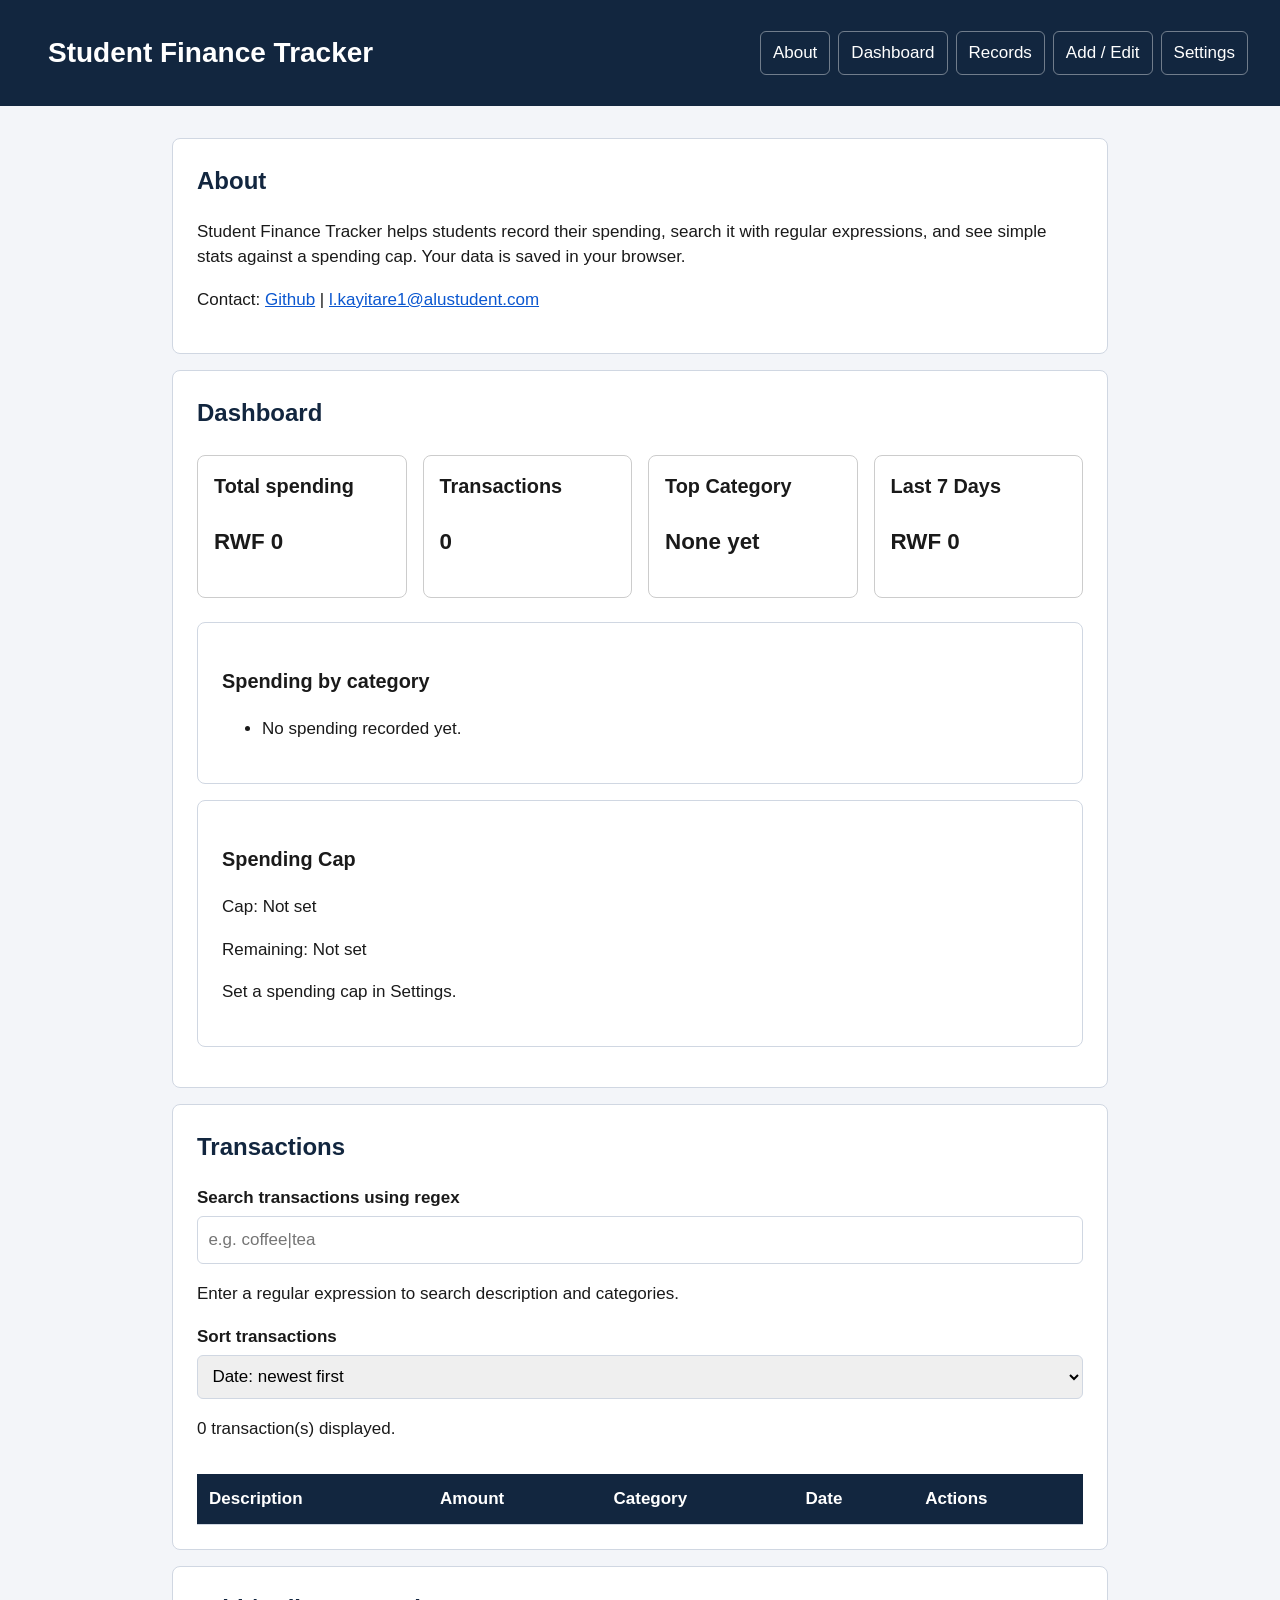
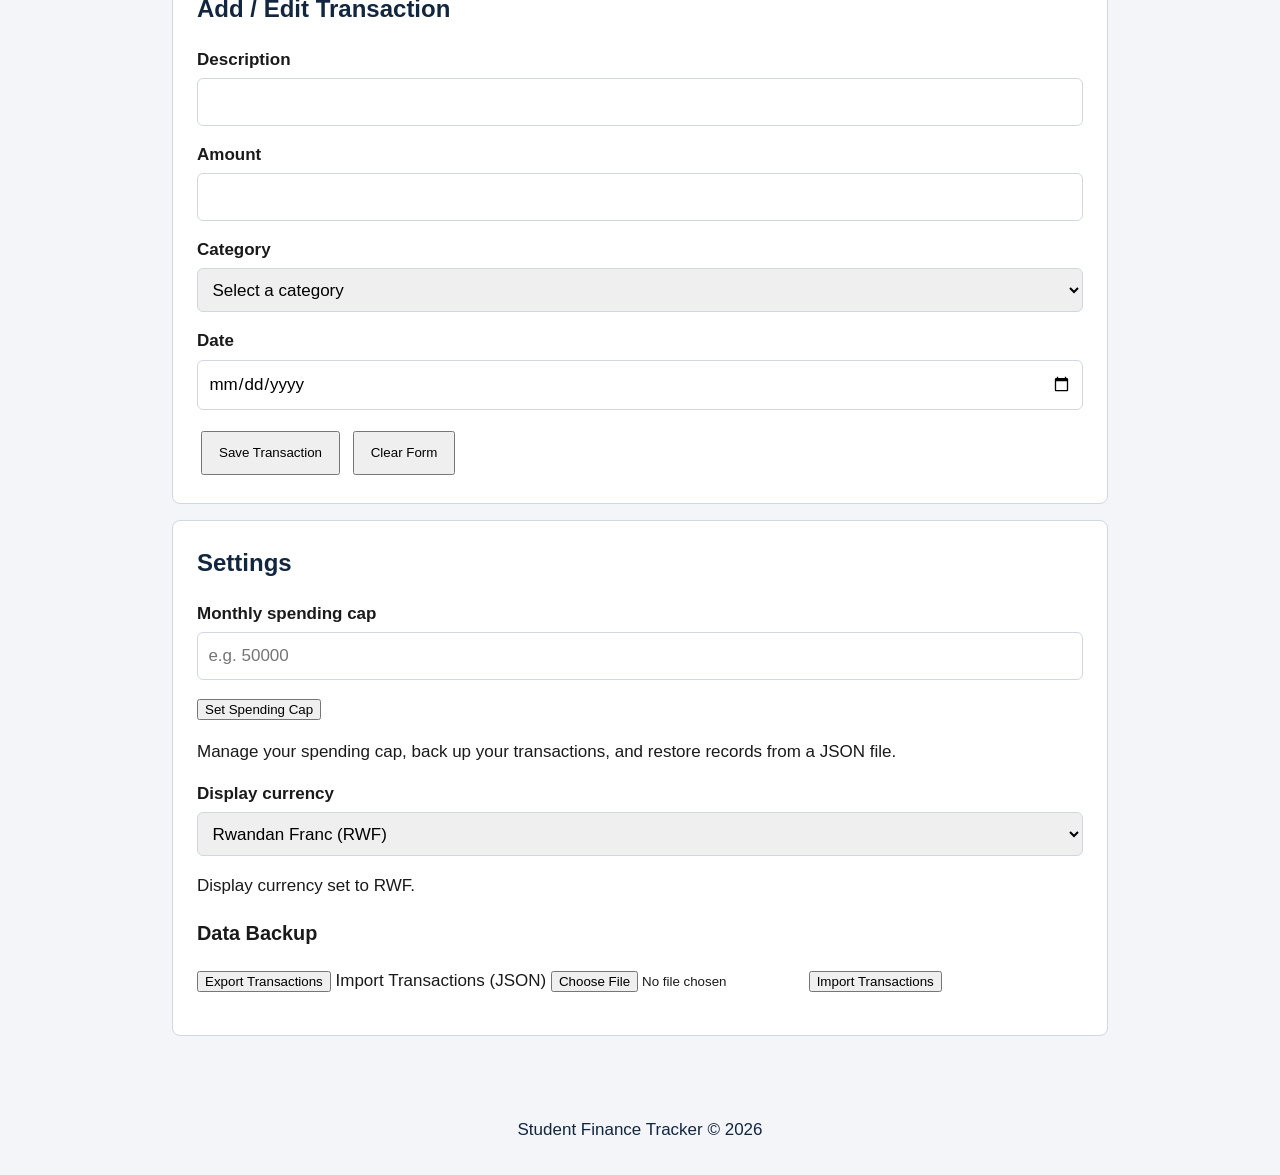
<file: index.html>
<!DOCTYPE html>
<html lang="en">
<head>
    <meta charset="UTF-8">
    <meta name="viewport" content="width=device-width, initial-scale=1.0">
    <title>Student Finance Tracker</title>
    <link rel="stylesheet" href="styles/main.css">
</head>
<body>
    <a class="skip-link" href="#main">Skip to main content</a>
    <header class="site-header">
        <h1 class="site-title">Student Finance Tracker</h1>
    <nav aria-label ="Main navigation">
        <ul>
            <li><a href="#about">About</a></li>
            <li><a href="#dashboard">Dashboard</a></li>
            <li><a href="#records">Records</a></li>
            <li><a href="#form">Add / Edit</a></li>
            <li><a href="#settings">Settings</a></li>
        </ul>
    </nav>
    </header>
    <main id="main" tabindex="-1">
    <section id="about" aria-labelledby="about-title">
    <h2 id="about-title">About</h2>
    <p>Student Finance Tracker helps students record their spending, search it with regular expressions, and see simple stats against a spending cap. Your data is saved in your browser.</p>
    <p>Contact: <a href="https://github.com/Kayitarelibery">Github</a> | <a href="mailto:l.kayitare1@alustudent.com">l.kayitare1@alustudent.com</a></p>
    </section>
    
    <section id="dashboard" aria-labelledby="dashboard-title">
        <h2 id="dashboard-title">Dashboard</h2>
    <div class="dashboard-grid">
        <article class="stat-card">
            <h3>Total spending</h3>
            <p id="total-spending">0.00</p>
        </article>
        <article class="stat-card">
            <h3>Transactions</h3>
            <p id="total-transactions">0</p>
        </article>
        <article class="stat-card">
            <h3>Top Category</h3>
            <p id="top-category">None yet</p>
        </article>
        <article class="stat-card">
            <h3>Last 7 Days</h3>
            <p id="weekly-spending">0.00</p>
        </article>
    </div>
    <section aria-labelledby="category-summary-title">
        <h3 id="category-summary-title">Spending by category</h3>
        <ul id="category-summary">
            <li>No spending recorded yet</li>
        </ul>
    </section>
    <section aria-labelledby="cap-summary-title">
        <h3 id="cap-summary-title">Spending Cap</h3>
        <p>Cap: <span id="spending-cap">Not set</span></p>
        <p>Remaining: <span id="remaining-budget">Not set</span></p>
        <p id="cap-status" role="status" aria-live="polite"></p>
    </section>            
    </section>
    <section id="records" aria-labelledby="records-title">
        <h2 id="records-title">Transactions</h2>
        <div class="form-field">
            <label for="search-input">Search transactions using regex</label>
            <input
            type="search"
            id="search-input"
            placeholder="e.g. coffee|tea"
            aria-describedby="search-help search-error"
            >
            <p id="search-help">Enter a regular expression to search description and categories.</p>
            <p id="search-error" role="status" aria-live="polite"></p>
            </div>
            <div class="form-field">
                <label for="sort-select">Sort transactions</label>
                <select id="sort-select">
                    <option value="date-desc">Date: newest first</option>
                    <option value="date-asc">Date: oldest first</option>
                    <option value="description-asc">Description: A-Z</option>
                    <option value="description-desc">Description:Z-A</option>
                    <option value="amount-asc">Amount: lowest first</option>
                    <option value="amount-desc">Amount: highest first</option>
                </select>
            </div>
            <p id="record-count" role="status" aria-live="polite">No transactions yet.</p>
            <div class="table-container">
                <table>
                    <thead>
                        <tr>
                            <th scope="col">Description</th>
                            <th scope="col">Amount</th>
                            <th scope="col">Category</th>
                            <th scope="col">Date</th>
                            <th scope="col">Actions</th>
                        </tr>
                    </thead>
                <tbody id="records-body"></tbody>
                </table>
                </div>
                </section>   
    <section id="form" aria-labelledby="form-title">
        <h2 id="form-title">Add / Edit Transaction</h2>
       
    <form id="transaction-form" novalidate>
        <input type="hidden" id="transaction-id">
     <div class="form-field">
        <label for="description">Description</label>
        <input type="text" id="description" name="description" required aria-describedby="description-error">
        <p id="description-error" class="error-message"></p>
     </div>
     
     <div class="form-field">
        <label for="amount">Amount</label>
        <input type="number" id="amount" name="amount" min="0" step="0.01" required aria-describedby="amount-error">
        <p id="amount-error" class="error-message"></p>
     </div>
     
     <div class="form-field">
        <label for="category">Category</label>
        <select id="category" name="category" required aria-describedby="category-error">
            <option value="">Select a category</option>
            <option value="Food">Food</option>
            <option value="Books">Books</option>
            <option value="Transport">Transport</option>
            <option value="Entertainment">Entertainment</option>
            <option value="Fees">Fees</option>
            <option value="Other">Other</option>
        </select>
        <p id="category-error" class="error-message"></p>
        </div>
        <div class="form-field">
            <label for="date">Date</label>
            <input type="date" id="date" required aria-describedby="date-error">
                <p id="date-error" class="error-message"></p>
        </div>
        <p id="form-status" role="status" aria-live="polite"></p>            
        <button type="submit">Save Transaction</button>
        <button type="reset">Clear Form</button>
    </form>
    </section>
    <section id="settings" aria-labelledby="settings-title">
        <h2 id="settings-title">Settings</h2>
        <div class="form-field">
            <label for="spending-cap-input">Monthly spending cap</label>
            <input
               type="number"
               id="spending-cap-input"
               min="0.01"
               step="0.01"
               placeholder="e.g. 50000"
            >
         </div> 
         <button type="button" id="save-spending-cap">Set Spending Cap</button>
         <p id="settings-status" role="status" aria-live="polite"></p>
         <p>Manage your spending cap, back up your transactions, and restore records from a JSON file.</p>  
        <div class="form-field">
            <label for="currency-select">Display currency</label>
            <select id="currency-select">
                <option value="RWF">Rwandan Franc (RWF)</option>
                <option value="USD">US Dollar (USD)</option>
                <option value="EUR">Euro (EUR)</option>
                <option value="KES">Kenyan Shilling (KES)</option>
            </select>
        </div>
        <p id="currency-status" role="status" aria-live="polite"></p>        
         <h3>Data Backup</h3>
        <div class="backup-controls">
            <button type="button" id="export-data">Export Transactions</button>
            <label for="import-file">Import Transactions (JSON)</label>
            <input type="file" id="import-file" accept=".json,application/json">
            <button type="button" id="import-data">Import Transactions</button>
            <p id="backup-status" role="status" aria-live="polite"></p>    
        </div>    
    </section>
    </main>
    <footer class="site-footer">
        <p>Student Finance Tracker &copy; 2026</p>
    </footer>   
    <script type="module" src="scripts/form.js"></script>
    <script type="module" src="scripts/backup.js"></script> 
    <script type="module" src="scripts/settings.js"></script>            
</body>
</html>
</file>
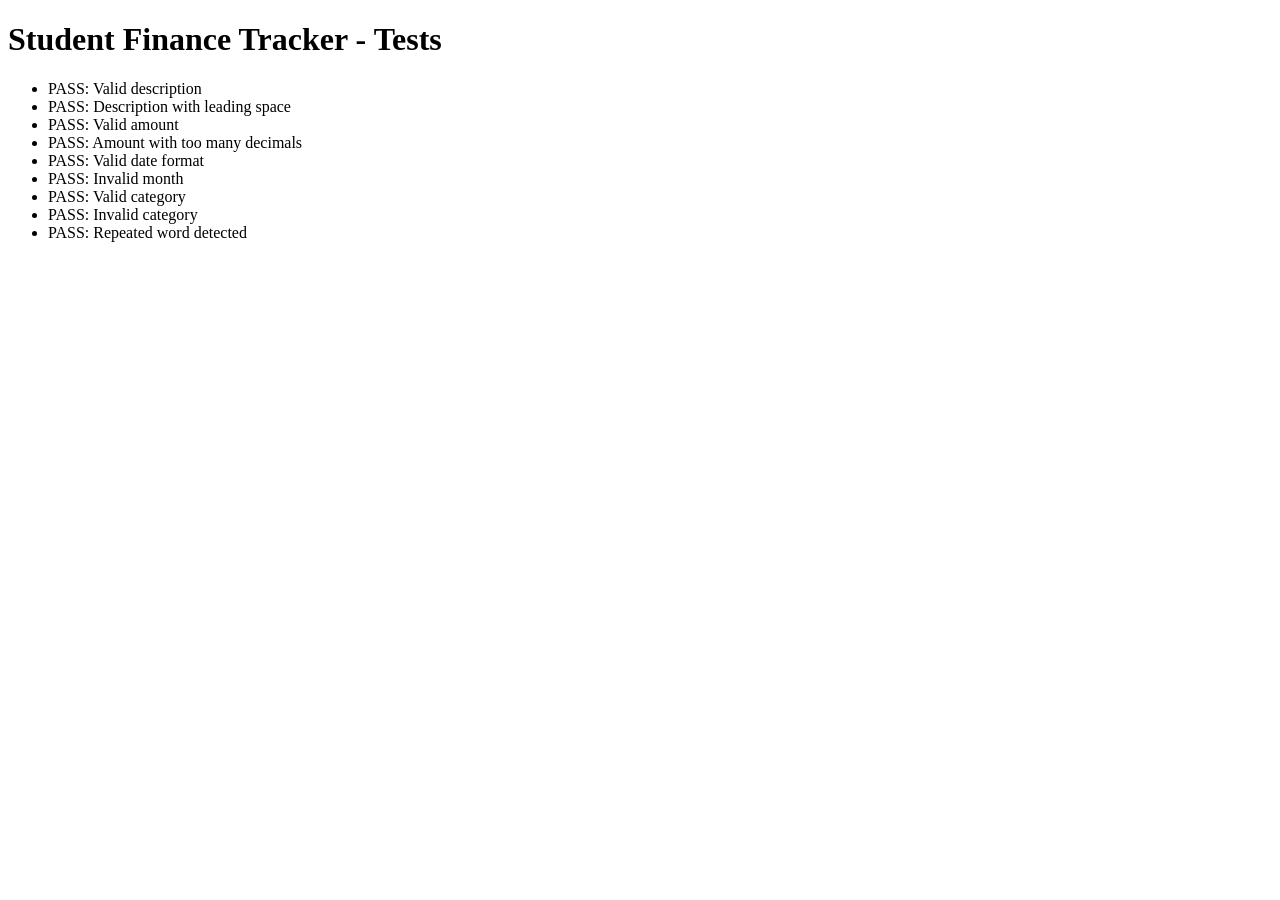
<file: tests.html>
<!DOCTYPE html>
<html lang="en">
<head>
    <meta charset="UTF-8">
    <meta name="viewport" content="width=device-width, initial-scale=1.0">
    <title> Validation Tests</title>
</head>
<body>
    <main>
        <h1>Student Finance Tracker - Tests</h1>
        <ul id="test-results" aria-live="polite"></ul>
    </main>
    <script type="module">
    import{
        validateDescription,
        validateAmount,
        validateDate,
        validateCategory,
        hasDuplicateWord
    } from "./scripts/validators.js";
    const tests = [
        ["Valid description", validateDescription("Lunch at school"), true],
        ["Description with leading space", validateDescription(" Lunch"), false],
        ["Valid amount", validateAmount("25.50"), true],
        ["Amount with too many decimals", validateAmount("25.555"), false],
        ["Valid date format", validateDate("2026-10-13"), true],
        ["Invalid month", validateDate("2026-13-13"), false],
        ["Valid category", validateCategory("Bus Fare"), true],
        ["Invalid category", validateCategory("Food123"), false],
        ["Repeated word detected",hasDuplicateWord("coffee coffee"), true]
    ];
    const results = document.getElementById("test-results");
    tests.forEach(([name, actual, expected]) => {
const item = document.createElement("li");
const passed = actual === expected;
item.textContent = `${passed ? "PASS" : "FAIL"}: ${name}`;
results.appendChild(item);
});
</script>
</body>
</html>
</file>
<file: styles/main.css>
:root{
    --navy: #12263f;
    --accent: #ffbf47;
    --text: #1a1a1a;
    --bg: #f3f5f9;
    --card: #ffffff;
    --border: #d0d7e2;
    --link: #0b57d0;
}
*{
    box-sizing: border-box;
}
body{
    margin: 0;
    font-family: Arial, Helvetica, sans-serif;
    font-size: 1rem;
    line-height: 1.5;
    color: var(--text);
    background-color: var(--bg);
}
a{
    color: var(--link);
}
:focus-visible{
    outline: 3px solid var(--link);
    outline-offset: 2px;
}
.site-header :focus-visible,
.skip-link:focus-visible{
    outline-color: var(--accent);
}
.skip-link{
    position: absolute;
    top: 0;
    left: 0;
    padding: 0.75rem 1rem;
    background: var(--accent);
    color: var(--navy);
    font-weight: bold;
    transform: translateY(-120%);
    transition: transform 0.2s ease;
    z-index: 10;
}
.skip-link:focus {
    transform: translateY(0);
}
.site-header{
    background-color: var(--navy);
    color: #ffffff;
    padding: 1rem;
}
.site-header h1{
    margin: 0 0 0.75rem;
    font-size: 1.5rem;
}
.site-header nav ul{
    display: flex;
    flex-wrap: wrap;
    gap: 0.5rem;
    margin: 0;
    padding: 0;
    list-style: none;
}
.site-header nav a{
    display: inline-flex;
    align-items: center;
    min-height: 44px;
    padding: 0 0.75rem;
    color: #ffffff;
    text-decoration: none;
    border: 1px solid rgba(255,255, 255, 0.4);
    border-radius: 6px;
}
.site-header nav a:hover{
    background-color: rgba(255,255, 255, 0.15);
}
main{
    padding: 1rem;
}
main:focus{
    outline: none;
}
main section{
    background-color: var(--card);
    border: 1px solid var(--border);
    border-radius: 8px;
    padding: 1rem;
    margin-bottom: 1rem;
}
main h2{
    margin-top: 0;
    color: var(--navy);
    font-size: 1.25rem;
}
.site-footer{
    padding: 1rem;
    text-align: center;
    color: var(--navy);
}
@media (min-width: 768px){
    .site-header{
        display: flex;
        align-items: center;
        justify-content: space-between;
        padding: 1rem 2rem;
    }
    .site-header h1{
        margin: 0;
        font-size: 1.75rem;
    }
    main{
        max-width: 760px;
        margin: 0 auto;
        padding: 1.5rem;
    }
    main section{
        padding: 1.5rem;
    }
}
@media (min-width: 1024px){
    body{
        font-size: 1.0625rem;
    }
    main{
        max-width: 1000px;
        padding: 2rem;
    }
    main h2{
        font-size: 1.5rem;
    }
}
@media (prefers-reduced-motion: reduce){
    .skip-link{
        transition: none;
    }
}
.form-field{
    margin-bottom: 1rem;
}
.form-field label{
    display: block;
    margin-bottom: 0.35rem;
    font-weight: bold;
}
.form-field input,
.form-field select{
    width: 100%;
    min-height: 44px;
    padding: 0.65rem;
    border: 1px solid var(--border);
    border-radius: 6px;
    font: inherit;
}
.error-message{
    color: #b42318;
    margin: 0.25rem 0 0;
    font-size: 0.9rem;
}
#form-status{
    margin-top: 1rem;
}
#transaction-form button{
    min-height: 44px;
    padding: 0.65rem 1rem;
    margin: 0.25rem;
    cursor: pointer;
}
.table-container{
    width: 100%;
    overflow-x: auto;
}
table{
    width: 100%;
    border-collapse: collapse;
    margin-top: 1rem;
}
th,
td{
    padding: 0.75rem;
    border-bottom: 1px solid var(--border);
    text-align: left;
}
th{
    background-color: var(--navy);
    color: #ffffff;
}
tbody tr:hover{
    background-color: var(--bg);
}
mark{
    background-color: #ffdf80;
    color: #1a1a1a;
    padding: 0.05rem;
}
@media (max-media: 767px){
th,
td{
    padding:0.5rem;
}
}
.dashboard-grid {
    display: grid;
    grid-template-columns: repeat(auto-fit, minmax(180px, 1fr));
    gap: 1rem;
    margin-block: 1.5rem;
}

.stat-card {
    padding: 1rem;
    border: 1px solid #ccc;
    border-radius: 8px;
}

.stat-card h3 {
    margin-top: 0;
}

.stat-card p {
    font-size: 1.4rem;
    font-weight: bold;
    overflow-wrap: anywhere;
}
.site-title{
    margin: 0;
    padding: 1rem;
    text-align: center;
    font-size: 1.8rem;
    font-weight: 700;
}
.site-header{
    text-align: center;
}
</file>
